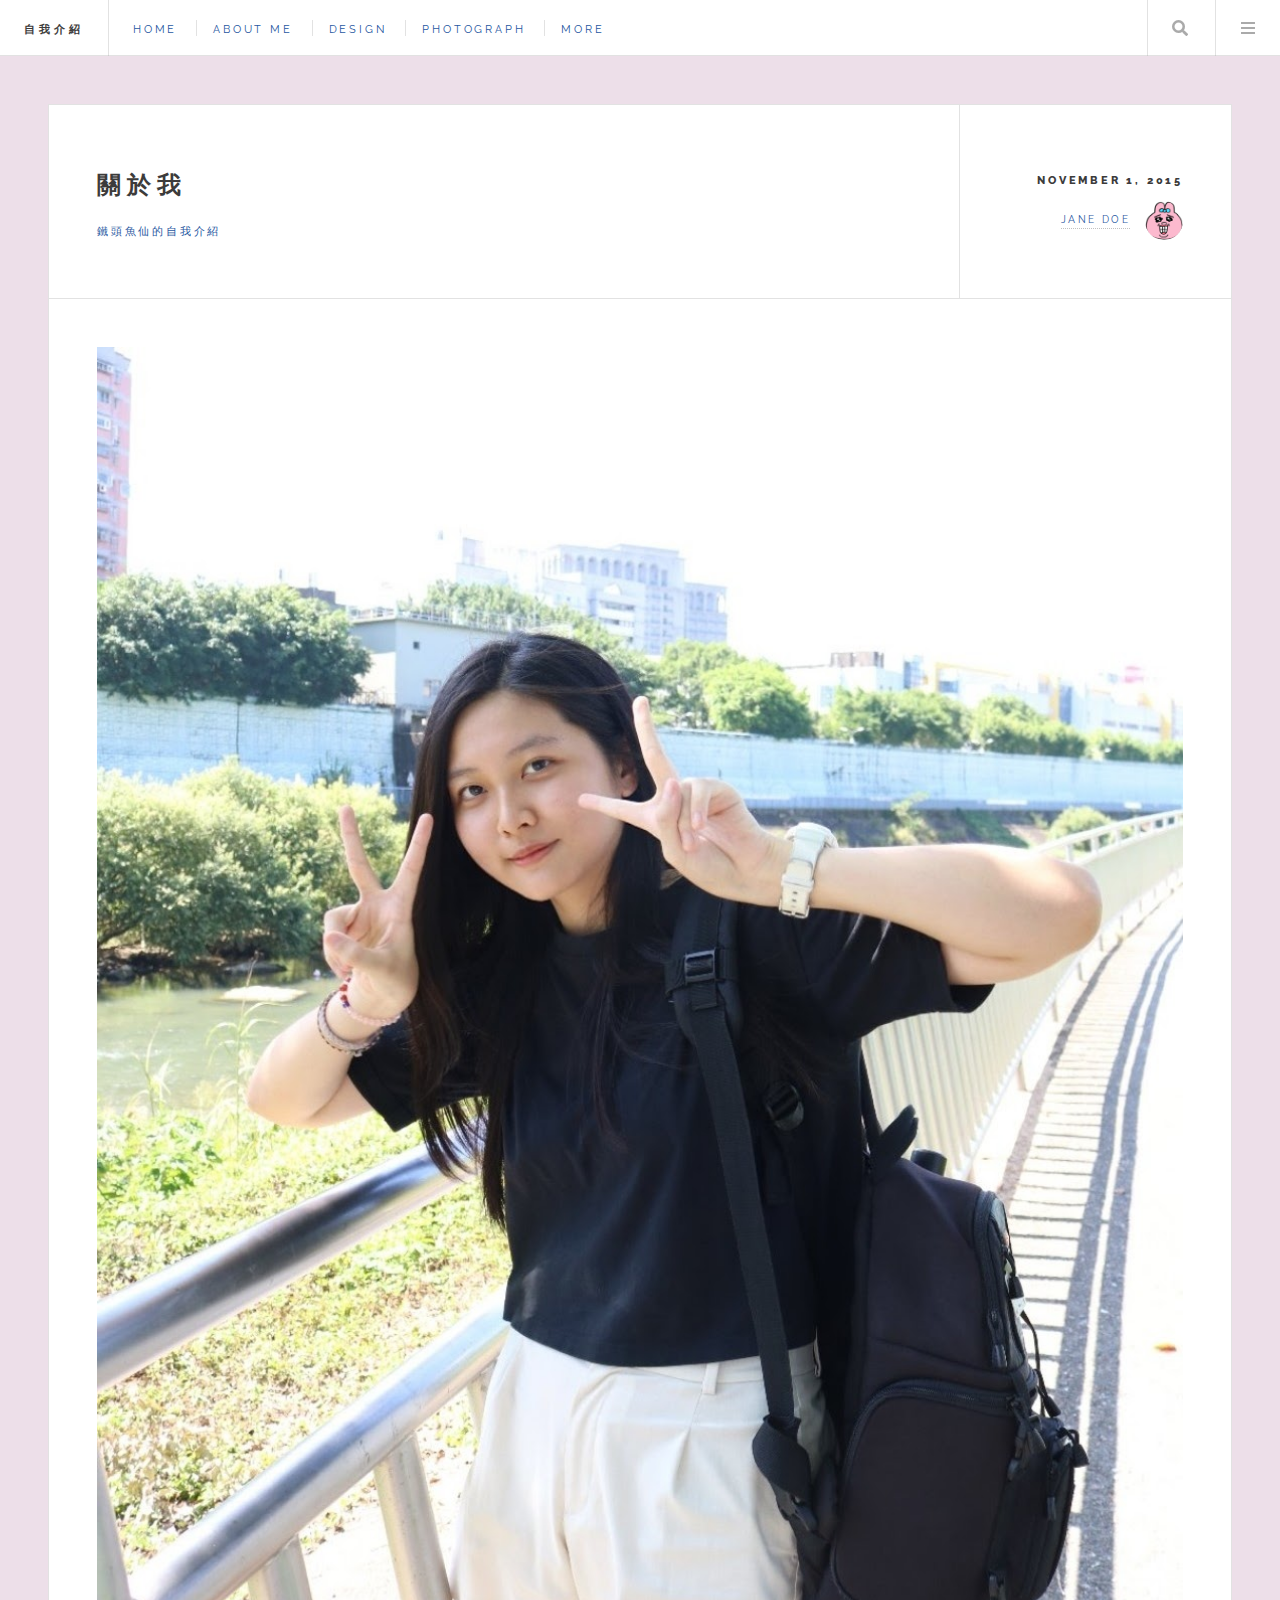
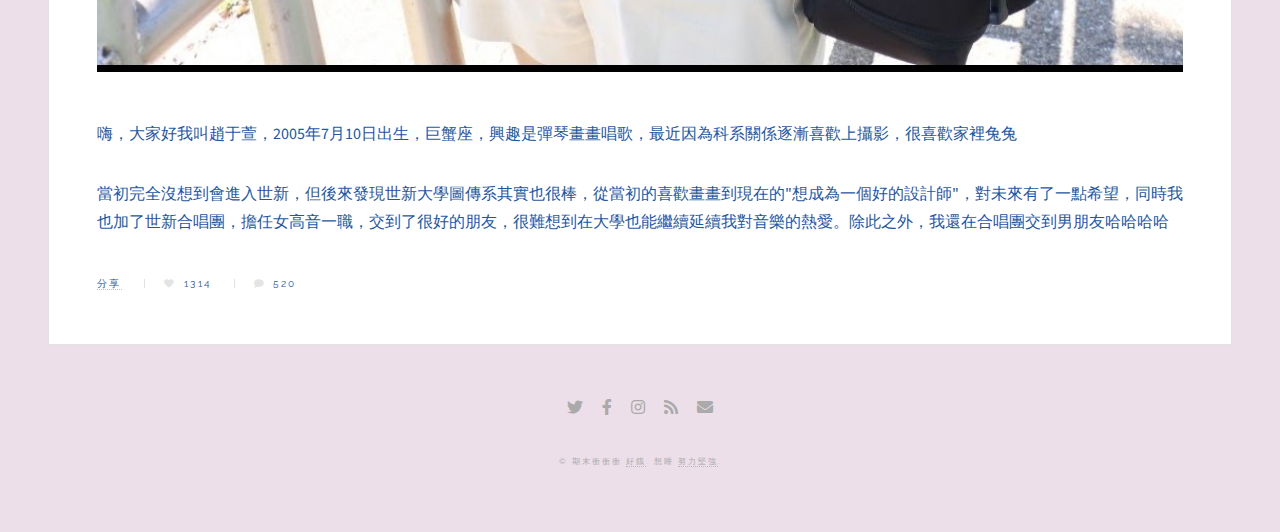
<file: single.html>
<!DOCTYPE HTML>
<!--
	Future Imperfect by HTML5 UP
	html5up.net | @ajlkn
	Free for personal and commercial use under the CCA 3.0 license (html5up.net/license)
-->
<html>
	<head>
		<title>自我介紹</title>
		<meta charset="utf-8" />
		<meta name="viewport" content="width=device-width, initial-scale=1, user-scalable=no" />
		<link rel="stylesheet" href="assets/css/main.css" />
	</head>
	<body class="single is-preload">

		<!-- Wrapper -->
			<div id="wrapper">

				<!-- Header -->
					<header id="header">
						<h1><a href="index.html">自我介紹 </a></h1>
						<nav class="links">
							<ul>
								<li><a href="#">Home</a></li>
								<li><a href="#">About me</a></li>
								<li><a href="#">Design</a></li>
								<li><a href="#">Photograph
								</a></li>
								<li><a href="#">more</a></li>
							</ul>
						</nav>
						<nav class="main">
							<ul>
								<li class="search">
									<a class="fa-search" href="#search">Search</a>
									<form id="search" method="get" action="#">
										<input type="text" name="query" placeholder="Search" />
									</form>
								</li>
								<li class="menu">
									<a class="fa-bars" href="#menu">Menu</a>
								</li>
							</ul>
						</nav>
					</header>

				<!-- Menu -->
					<section id="menu">

						<!-- Search -->
							<section>
								<form class="search" method="get" action="#">
									<input type="text" name="query" placeholder="Search" />
								</form>
							</section>

						<!-- Links -->
							<section>
								<ul class="links">
									<li>
										<a href="#">
											<h3>自我介紹</h3>
											<p>ABOUT</p>
										</a>
									</li>
									<li>
										<a href="#">
											<h3>繪畫相關作品</h3>
											<p>design</p>
										</a>
									</li>
									<li>
										<a href="#">
											<h3>攝影相關作品</h3>
											<p>photographs</p>
										</a>
									</li>
									<li>
										<a href="#">
											<h3>各種奇奇怪怪</h3>
											<p>more</p>
										</a>
									</li>
								</ul>
							</section>

						<!-- Actions -->
							<section>
								<ul class="actions stacked">
									<li><a href="#" class="button large fit">Log In</a></li>
								</ul>
							</section>

					</section>

				<!-- Main -->
					<div id="main">

						<!-- Post -->
							<article class="post">
								<header>
									<div class="title">
										<h2><a href="#">關於我</a></h2>
										<p>鐵頭魚仙的自我介紹</p>
									</div>
									<div class="meta">
										<time class="published" datetime="2015-11-01">November 1, 2015</time>
										<a href="#" class="author"><span class="name">Jane Doe</span><img src="images/avatar.jpg" alt="" /></a>
									</div>
								</header>
								<span class="image featured"><img src="images/pic01.jpg" alt="" /></span>
								<p>嗨，大家好我叫趙于萱，2005年7月10日出生，巨蟹座，興趣是彈琴畫畫唱歌，最近因為科系關係逐漸喜歡上攝影，很喜歡家裡兔兔</p>
								<p>當初完全沒想到會進入世新，但後來發現世新大學圖傳系其實也很棒，從當初的喜歡畫畫到現在的"想成為一個好的設計師"，對未來有了一點希望，同時我也加了世新合唱團，擔任女高音一職，交到了很好的朋友，很難想到在大學也能繼續延續我對音樂的熱愛。除此之外，我還在合唱團交到男朋友哈哈哈哈</p>
								<footer>
									<ul class="stats">
										<li><a href="#">分享</a></li>
										<li><a href="#" class="icon solid fa-heart">1314</a></li>
										<li><a href="#" class="icon solid fa-comment">520</a></li>
									</ul>
								</footer>
							</article>

					</div>

				<!-- Footer -->
					<section id="footer">
						<ul class="icons">
							<li><a href="#" class="icon brands fa-twitter"><span class="label">Twitter</span></a></li>
							<li><a href="#" class="icon brands fa-facebook-f"><span class="label">Facebook</span></a></li>
							<li><a href="#" class="icon brands fa-instagram"><span class="label">Instagram</span></a></li>
							<li><a href="#" class="icon solid fa-rss"><span class="label">RSS</span></a></li>
							<li><a href="#" class="icon solid fa-envelope"><span class="label">Email</span></a></li>
						</ul>
						<p class="copyright">&copy; 期末衝衝衝 <a href="http://html5up.net">好餓</a>. 想睡 <a href="http://unsplash.com">努力堅強</a>.</p>
					</section>

			</div>

		<!-- Scripts -->
			<script src="assets/js/jquery.min.js"></script>
			<script src="assets/js/browser.min.js"></script>
			<script src="assets/js/breakpoints.min.js"></script>
			<script src="assets/js/util.js"></script>
			<script src="assets/js/main.js"></script>

	</body>
</html>
</file>
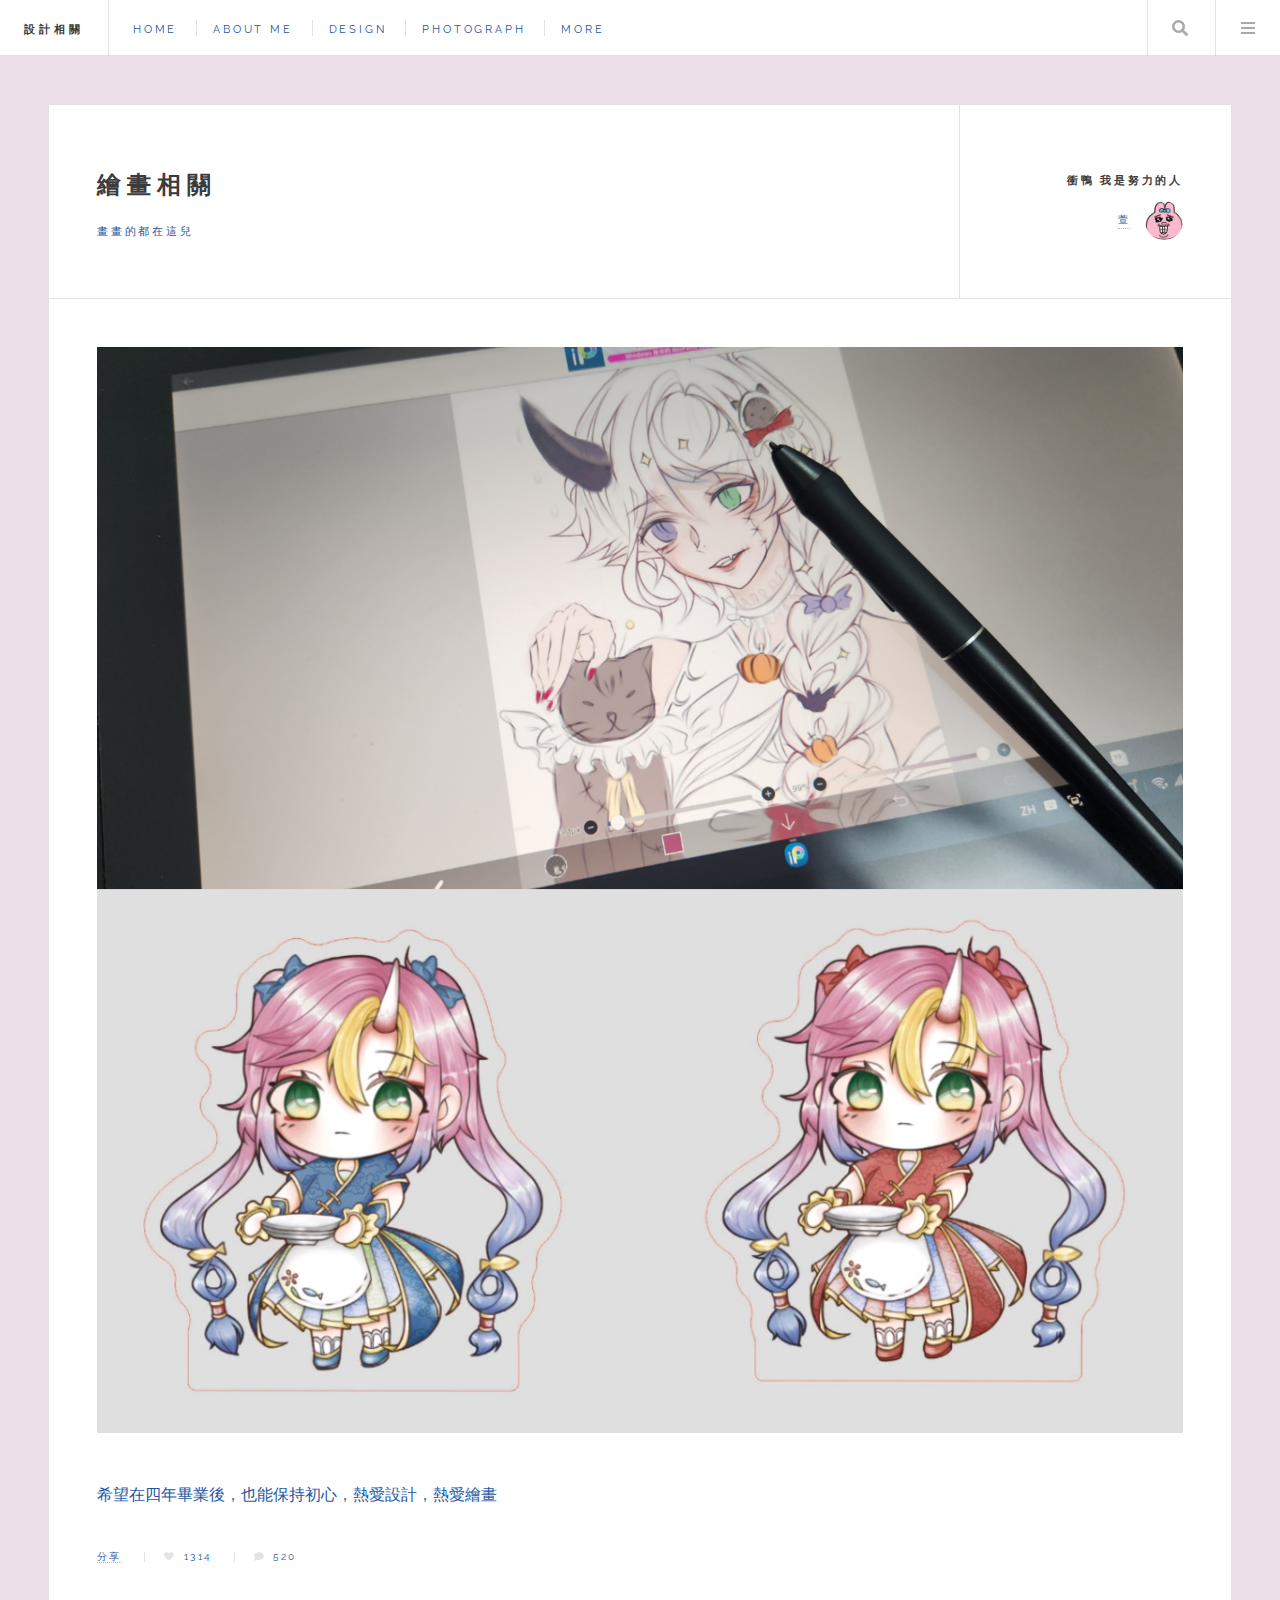
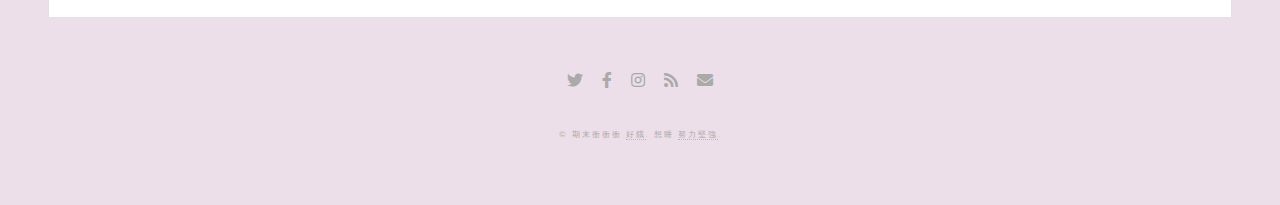
<file: single1.html>
<!DOCTYPE HTML>
<!--
	Future Imperfect by HTML5 UP
	html5up.net | @ajlkn
	Free for personal and commercial use under the CCA 3.0 license (html5up.net/license)
-->
<html>
	<head>
		<title>繪畫相關作品</title>
		<meta charset="utf-8" />
		<meta name="viewport" content="width=device-width, initial-scale=1, user-scalable=no" />
		<link rel="stylesheet" href="assets/css/main.css" />
	</head>
	<body class="single is-preload">

		<!-- Wrapper -->
			<div id="wrapper">

				<!-- Header -->
					<header id="header">
						<h1><a href="index.html">設計相關
					</a></h1>
						<nav class="links">
							<ul>
								<li><a href="#">Home</a></li>
								<li><a href="#">About me</a></li>
								<li><a href="#">Design</a></li>
								<li><a href="#">Photograph
								</a></li>
								<li><a href="#">more</a></li>
							</ul>
						</nav>
						<nav class="main">
							<ul>
								<li class="search">
									<a class="fa-search" href="#search">Search</a>
									<form id="search" method="get" action="#">
										<input type="text" name="query" placeholder="Search" />
									</form>
								</li>
								<li class="menu">
									<a class="fa-bars" href="#menu">Menu</a>
								</li>
							</ul>
						</nav>
					</header>

				<!-- Menu -->
					<section id="menu">

						<!-- Search -->
							<section>
								<form class="search" method="get" action="#">
									<input type="text" name="query" placeholder="Search" />
								</form>
							</section>

						<!-- Links -->
							<section>
								<ul class="links">
									<li>
										<a href="#">
											<h3>自我介紹</h3>
											<p>ABOUT</p>
										</a>
									</li>
									<li>
										<a href="#">
											<h3>繪畫相關作品</h3>
											<p>design</p>
										</a>
									</li>
									<li>
										<a href="#">
											<h3>攝影相關作品</h3>
											<p>photographs</p>
										</a>
									</li>
									<li>
										<a href="#">
											<h3>各種奇奇怪怪</h3>
											<p>more</p>
										</a>
									</li>
								</ul>
							</section>

						<!-- Actions -->
							<section>
								<ul class="actions stacked">
									<li><a href="#" class="button large fit">Log In</a></li>
								</ul>
							</section>

					</section>

				<!-- Main -->
					<div id="main">

						<!-- Post -->
							<article class="post">
								<header>
									<div class="title">
										<h2><a href="#">繪畫相關</a></h2>
										<p>畫畫的都在這兒</p>
									</div>
									<div class="meta">
										<time class="published" datetime="2015-11-01">衝鴨 我是努力的人</time>
										<a href="#" class="author"><span class="name">萱</span><img src="images/avatar.jpg" alt="" /></a>
									</div>
								</header>
								<span class="image featured"><img src="images/pic02.jpg" alt="" /></span>
								<p>希望在四年畢業後，也能保持初心，熱愛設計，熱愛繪畫 </p>
								<footer>
									<ul class="stats">
										<li><a href="#">分享</a></li>
										<li><a href="#" class="icon solid fa-heart">1314</a></li>
										<li><a href="#" class="icon solid fa-comment">520</a></li>
									</ul>
								</footer>
							</article>

					</div>

				<!-- Footer -->
					<section id="footer">
						<ul class="icons">
							<li><a href="#" class="icon brands fa-twitter"><span class="label">Twitter</span></a></li>
							<li><a href="#" class="icon brands fa-facebook-f"><span class="label">Facebook</span></a></li>
							<li><a href="#" class="icon brands fa-instagram"><span class="label">Instagram</span></a></li>
							<li><a href="#" class="icon solid fa-rss"><span class="label">RSS</span></a></li>
							<li><a href="#" class="icon solid fa-envelope"><span class="label">Email</span></a></li>
						</ul>
						<p class="copyright">&copy; 期末衝衝衝 <a href="http://html5up.net">好餓</a>. 想睡 <a href="http://unsplash.com">努力堅強</a>.</p>
					</section>

			</div>

		<!-- Scripts -->
			<script src="assets/js/jquery.min.js"></script>
			<script src="assets/js/browser.min.js"></script>
			<script src="assets/js/breakpoints.min.js"></script>
			<script src="assets/js/util.js"></script>
			<script src="assets/js/main.js"></script>

	</body>
</html>
</file>
<file: assets/css/main.css>
@import url(fontawesome-all.min.css);
@import url("https://fonts.googleapis.com/css?family=Source+Sans+Pro:400,700|Raleway:400,800,900");

/*
	Future Imperfect by HTML5 UP
	html5up.net | @ajlkn
	Free for personal and commercial use under the CCA 3.0 license (html5up.net/license)
*/

html, body, div, span, applet, object,
iframe, h1, h2, h3, h4, h5, h6, p, blockquote,
pre, a, abbr, acronym, address, big, cite,
code, del, dfn, em, img, ins, kbd, q, s, samp,
small, strike, strong, sub, sup, tt, var, b,
u, i, center, dl, dt, dd, ol, ul, li, fieldset,
form, label, legend, table, caption, tbody,
tfoot, thead, tr, th, td, article, aside,
canvas, details, embed, figure, figcaption,
footer, header, hgroup, menu, nav, output, ruby,
section, summary, time, mark, audio, video {
	margin: 0;
	padding: 0;
	border: 0;
	font-size: 100%;
	font: inherit;
	vertical-align: baseline;}

article, aside, details, figcaption, figure,
footer, header, hgroup, menu, nav, section {
	display: block;}

body {
	line-height: 1;
}

ol, ul {
	list-style: none;
}

blockquote, q {
	quotes: none;
}

	blockquote:before, blockquote:after, q:before, q:after {
		content: '';
		content: none;
	}

table {
	border-collapse: collapse;
	border-spacing: 0;
}

body {
	-webkit-text-size-adjust: none;
}

mark {
	background-color: transparent;
	color: inherit;
}

input::-moz-focus-inner {
	border: 0;
	padding: 0;
}

input, select, textarea {
	-moz-appearance: none;
	-webkit-appearance: none;
	-ms-appearance: none;
	appearance: none;
}

/* Basic */

	@-ms-viewport {
		width: device-width;
	}

	body {
		-ms-overflow-style: scrollbar;
	}

	@media screen and (max-width: 480px) {

		html, body {
			min-width: 320px;
		}

	}

	html {
		box-sizing: border-box;
	}

	*, *:before, *:after {
		box-sizing: inherit;
	}

	body {
		background: #eddfe9;
	}

		body.is-preload *, body.is-preload *:before, body.is-preload *:after {
			-moz-animation: none !important;
			-webkit-animation: none !important;
			-ms-animation: none !important;
			animation: none !important;
			-moz-transition: none !important;
			-webkit-transition: none !important;
			-ms-transition: none !important;
			transition: none !important;
		}

/* Type */

	body, input, select, textarea {
		color: #1f57a1;
		font-family: "Source Sans Pro", Helvetica, sans-serif;
		font-size: 20pt;
		font-weight: 400;
		line-height: 1.75;
	}

		@media screen and (max-width: 1680px) {

			body, input, select, textarea {
				font-size: 12pt;
			}

		}

		@media screen and (max-width: 1280px) {

			body, input, select, textarea {
				font-size: 12pt;
			}

		}

		@media screen and (max-width: 980px) {

			body, input, select, textarea {
				font-size: 12pt;
			}

		}

		@media screen and (max-width: 736px) {

			body, input, select, textarea {
				font-size: 12pt;
			}

		}

		@media screen and (max-width: 480px) {

			body, input, select, textarea {
				font-size: 12pt;
			}

		}

	a {
		-moz-transition: color 0.2s ease, border-bottom-color 0.2s ease;
		-webkit-transition: color 0.2s ease, border-bottom-color 0.2s ease;
		-ms-transition: color 0.2s ease, border-bottom-color 0.2s ease;
		transition: color 0.2s ease, border-bottom-color 0.2s ease;
		border-bottom: dotted 1px rgba(160, 160, 160, 0.65);
		color: inherit;
		text-decoration: none;
	}

		a:before {
			-moz-transition: color 0.2s ease;
			-webkit-transition: color 0.2s ease;
			-ms-transition: color 0.2s ease;
			transition: color 0.2s ease;
		}

		a:hover {
			border-bottom-color: transparent;
			color: ##ae9df5 !important;
		}

			a:hover:before {
				color: #ae9df5 !important;
			}

	strong, b {
		color: #3c3b3b;
		font-weight: 700;
	}

	em, i {
		font-style: italic;
	}

	p {
		margin: 0 0 2em 0;
	}

	h1, h2, h3, h4, h5, h6 {
		color: #3c3b3b;
		font-family: "Raleway", Helvetica, sans-serif;
		font-weight: 800;
		letter-spacing: 0.25em;
		line-height: 1.65;
		margin: 0 0 1em 0;
		text-transform: uppercase;
	}

		h1 a, h2 a, h3 a, h4 a, h5 a, h6 a {
			color: inherit;
			border-bottom: 0;
		}

	h2 {
		font-size: 1.1em;
	}

	h3 {
		font-size: 0.9em;
	}

	h4 {
		font-size: 0.7em;
	}

	h5 {
		font-size: 0.7em;
	}

	h6 {
		font-size: 0.7em;
	}

	sub {
		font-size: 0.8em;
		position: relative;
		top: 0.5em;
	}

	sup {
		font-size: 0.8em;
		position: relative;
		top: -0.5em;
	}

	blockquote {
		border-left: solid 4px rgba(160, 160, 160, 0.3);
		font-style: italic;
		margin: 0 0 2em 0;
		padding: 0.5em 0 0.5em 2em;
	}

	code {
		background: rgba(160, 160, 160, 0.075);
		border: solid 1px rgba(160, 160, 160, 0.3);
		font-family: "Courier New", monospace;
		font-size: 0.9em;
		margin: 0 0.25em;
		padding: 0.25em 0.65em;
	}

	pre {
		-webkit-overflow-scrolling: touch;
		font-family: "Courier New", monospace;
		font-size: 0.9em;
		margin: 0 0 2em 0;
	}

		pre code {
			display: block;
			line-height: 1.75em;
			padding: 1em 1.5em;
			overflow-x: auto;
		}

	hr {
		border: 0;
		border-bottom: solid 1px rgba(160, 160, 160, 0.3);
		margin: 2em 0;
	}

		hr.major {
			margin: 3em 0;
		}

	.align-left {
		text-align: left;
	}

	.align-center {
		text-align: center;
	}

	.align-right {
		text-align: right;
	}

/* Row */

	.row {
		display: flex;
		flex-wrap: wrap;
		box-sizing: border-box;
		align-items: stretch;
	}

		.row > * {
			box-sizing: border-box;
		}

		.row.gtr-uniform > * > :last-child {
			margin-bottom: 0;
		}

		.row.aln-left {
			justify-content: flex-start;
		}

		.row.aln-center {
			justify-content: center;
		}

		.row.aln-right {
			justify-content: flex-end;
		}

		.row.aln-top {
			align-items: flex-start;
		}

		.row.aln-middle {
			align-items: center;
		}

		.row.aln-bottom {
			align-items: flex-end;
		}

		.row > .imp {
			order: -1;
		}

		.row > .col-1 {
			width: 8.33333%;
		}

		.row > .off-1 {
			margin-left: 8.33333%;
		}

		.row > .col-2 {
			width: 16.66667%;
		}

		.row > .off-2 {
			margin-left: 16.66667%;
		}

		.row > .col-3 {
			width: 25%;
		}

		.row > .off-3 {
			margin-left: 25%;
		}

		.row > .col-4 {
			width: 33.33333%;
		}

		.row > .off-4 {
			margin-left: 33.33333%;
		}

		.row > .col-5 {
			width: 41.66667%;
		}

		.row > .off-5 {
			margin-left: 41.66667%;
		}

		.row > .col-6 {
			width: 50%;
		}

		.row > .off-6 {
			margin-left: 50%;
		}

		.row > .col-7 {
			width: 58.33333%;
		}

		.row > .off-7 {
			margin-left: 58.33333%;
		}

		.row > .col-8 {
			width: 66.66667%;
		}

		.row > .off-8 {
			margin-left: 66.66667%;
		}

		.row > .col-9 {
			width: 75%;
		}

		.row > .off-9 {
			margin-left: 75%;
		}

		.row > .col-10 {
			width: 83.33333%;
		}

		.row > .off-10 {
			margin-left: 83.33333%;
		}

		.row > .col-11 {
			width: 91.66667%;
		}

		.row > .off-11 {
			margin-left: 91.66667%;
		}

		.row > .col-12 {
			width: 100%;
		}

		.row > .off-12 {
			margin-left: 100%;
		}

		.row.gtr-0 {
			margin-top: 0;
			margin-left: 0em;
		}

			.row.gtr-0 > * {
				padding: 0 0 0 0em;
			}

			.row.gtr-0.gtr-uniform {
				margin-top: 0em;
			}

				.row.gtr-0.gtr-uniform > * {
					padding-top: 0em;
				}

		.row.gtr-25 {
			margin-top: 0;
			margin-left: -0.25em;
		}

			.row.gtr-25 > * {
				padding: 0 0 0 0.25em;
			}

			.row.gtr-25.gtr-uniform {
				margin-top: -0.25em;
			}

				.row.gtr-25.gtr-uniform > * {
					padding-top: 0.25em;
				}

		.row.gtr-50 {
			margin-top: 0;
			margin-left: -0.5em;
		}

			.row.gtr-50 > * {
				padding: 0 0 0 0.5em;
			}

			.row.gtr-50.gtr-uniform {
				margin-top: -0.5em;
			}

				.row.gtr-50.gtr-uniform > * {
					padding-top: 0.5em;
				}

		.row {
			margin-top: 0;
			margin-left: -1em;
		}

			.row > * {
				padding: 0 0 0 1em;
			}

			.row.gtr-uniform {
				margin-top: -1em;
			}

				.row.gtr-uniform > * {
					padding-top: 1em;
				}

		.row.gtr-150 {
			margin-top: 0;
			margin-left: -1.5em;
		}

			.row.gtr-150 > * {
				padding: 0 0 0 1.5em;
			}

			.row.gtr-150.gtr-uniform {
				margin-top: -1.5em;
			}

				.row.gtr-150.gtr-uniform > * {
					padding-top: 1.5em;
				}

		.row.gtr-200 {
			margin-top: 0;
			margin-left: -2em;
		}

			.row.gtr-200 > * {
				padding: 0 0 0 2em;
			}

			.row.gtr-200.gtr-uniform {
				margin-top: -2em;
			}

				.row.gtr-200.gtr-uniform > * {
					padding-top: 2em;
				}

		@media screen and (max-width: 1680px) {

			.row {
				display: flex;
				flex-wrap: wrap;
				box-sizing: border-box;
				align-items: stretch;
			}

				.row > * {
					box-sizing: border-box;
				}

				.row.gtr-uniform > * > :last-child {
					margin-bottom: 0;
				}

				.row.aln-left {
					justify-content: flex-start;
				}

				.row.aln-center {
					justify-content: center;
				}

				.row.aln-right {
					justify-content: flex-end;
				}

				.row.aln-top {
					align-items: flex-start;
				}

				.row.aln-middle {
					align-items: center;
				}

				.row.aln-bottom {
					align-items: flex-end;
				}

				.row > .imp-xlarge {
					order: -1;
				}

				.row > .col-1-xlarge {
					width: 8.33333%;
				}

				.row > .off-1-xlarge {
					margin-left: 8.33333%;
				}

				.row > .col-2-xlarge {
					width: 16.66667%;
				}

				.row > .off-2-xlarge {
					margin-left: 16.66667%;
				}

				.row > .col-3-xlarge {
					width: 25%;
				}

				.row > .off-3-xlarge {
					margin-left: 25%;
				}

				.row > .col-4-xlarge {
					width: 33.33333%;
				}

				.row > .off-4-xlarge {
					margin-left: 33.33333%;
				}

				.row > .col-5-xlarge {
					width: 41.66667%;
				}

				.row > .off-5-xlarge {
					margin-left: 41.66667%;
				}

				.row > .col-6-xlarge {
					width: 50%;
				}

				.row > .off-6-xlarge {
					margin-left: 50%;
				}

				.row > .col-7-xlarge {
					width: 58.33333%;
				}

				.row > .off-7-xlarge {
					margin-left: 58.33333%;
				}

				.row > .col-8-xlarge {
					width: 66.66667%;
				}

				.row > .off-8-xlarge {
					margin-left: 66.66667%;
				}

				.row > .col-9-xlarge {
					width: 75%;
				}

				.row > .off-9-xlarge {
					margin-left: 75%;
				}

				.row > .col-10-xlarge {
					width: 83.33333%;
				}

				.row > .off-10-xlarge {
					margin-left: 83.33333%;
				}

				.row > .col-11-xlarge {
					width: 91.66667%;
				}

				.row > .off-11-xlarge {
					margin-left: 91.66667%;
				}

				.row > .col-12-xlarge {
					width: 100%;
				}

				.row > .off-12-xlarge {
					margin-left: 100%;
				}

				.row.gtr-0 {
					margin-top: 0;
					margin-left: 0em;
				}

					.row.gtr-0 > * {
						padding: 0 0 0 0em;
					}

					.row.gtr-0.gtr-uniform {
						margin-top: 0em;
					}

						.row.gtr-0.gtr-uniform > * {
							padding-top: 0em;
						}

				.row.gtr-25 {
					margin-top: 0;
					margin-left: -0.25em;
				}

					.row.gtr-25 > * {
						padding: 0 0 0 0.25em;
					}

					.row.gtr-25.gtr-uniform {
						margin-top: -0.25em;
					}

						.row.gtr-25.gtr-uniform > * {
							padding-top: 0.25em;
						}

				.row.gtr-50 {
					margin-top: 0;
					margin-left: -0.5em;
				}

					.row.gtr-50 > * {
						padding: 0 0 0 0.5em;
					}

					.row.gtr-50.gtr-uniform {
						margin-top: -0.5em;
					}

						.row.gtr-50.gtr-uniform > * {
							padding-top: 0.5em;
						}

				.row {
					margin-top: 0;
					margin-left: -1em;
				}

					.row > * {
						padding: 0 0 0 1em;
					}

					.row.gtr-uniform {
						margin-top: -1em;
					}

						.row.gtr-uniform > * {
							padding-top: 1em;
						}

				.row.gtr-150 {
					margin-top: 0;
					margin-left: -1.5em;
				}

					.row.gtr-150 > * {
						padding: 0 0 0 1.5em;
					}

					.row.gtr-150.gtr-uniform {
						margin-top: -1.5em;
					}

						.row.gtr-150.gtr-uniform > * {
							padding-top: 1.5em;
						}

				.row.gtr-200 {
					margin-top: 0;
					margin-left: -2em;
				}

					.row.gtr-200 > * {
						padding: 0 0 0 2em;
					}

					.row.gtr-200.gtr-uniform {
						margin-top: -2em;
					}

						.row.gtr-200.gtr-uniform > * {
							padding-top: 2em;
						}

		}

		@media screen and (max-width: 1280px) {

			.row {
				display: flex;
				flex-wrap: wrap;
				box-sizing: border-box;
				align-items: stretch;
			}

				.row > * {
					box-sizing: border-box;
				}

				.row.gtr-uniform > * > :last-child {
					margin-bottom: 0;
				}

				.row.aln-left {
					justify-content: flex-start;
				}

				.row.aln-center {
					justify-content: center;
				}

				.row.aln-right {
					justify-content: flex-end;
				}

				.row.aln-top {
					align-items: flex-start;
				}

				.row.aln-middle {
					align-items: center;
				}

				.row.aln-bottom {
					align-items: flex-end;
				}

				.row > .imp-large {
					order: -1;
				}

				.row > .col-1-large {
					width: 8.33333%;
				}

				.row > .off-1-large {
					margin-left: 8.33333%;
				}

				.row > .col-2-large {
					width: 16.66667%;
				}

				.row > .off-2-large {
					margin-left: 16.66667%;
				}

				.row > .col-3-large {
					width: 25%;
				}

				.row > .off-3-large {
					margin-left: 25%;
				}

				.row > .col-4-large {
					width: 33.33333%;
				}

				.row > .off-4-large {
					margin-left: 33.33333%;
				}

				.row > .col-5-large {
					width: 41.66667%;
				}

				.row > .off-5-large {
					margin-left: 41.66667%;
				}

				.row > .col-6-large {
					width: 50%;
				}

				.row > .off-6-large {
					margin-left: 50%;
				}

				.row > .col-7-large {
					width: 58.33333%;
				}

				.row > .off-7-large {
					margin-left: 58.33333%;
				}

				.row > .col-8-large {
					width: 66.66667%;
				}

				.row > .off-8-large {
					margin-left: 66.66667%;
				}

				.row > .col-9-large {
					width: 75%;
				}

				.row > .off-9-large {
					margin-left: 75%;
				}

				.row > .col-10-large {
					width: 83.33333%;
				}

				.row > .off-10-large {
					margin-left: 83.33333%;
				}

				.row > .col-11-large {
					width: 91.66667%;
				}

				.row > .off-11-large {
					margin-left: 91.66667%;
				}

				.row > .col-12-large {
					width: 100%;
				}

				.row > .off-12-large {
					margin-left: 100%;
				}

				.row.gtr-0 {
					margin-top: 0;
					margin-left: 0em;
				}

					.row.gtr-0 > * {
						padding: 0 0 0 0em;
					}

					.row.gtr-0.gtr-uniform {
						margin-top: 0em;
					}

						.row.gtr-0.gtr-uniform > * {
							padding-top: 0em;
						}

				.row.gtr-25 {
					margin-top: 0;
					margin-left: -0.25em;
				}

					.row.gtr-25 > * {
						padding: 0 0 0 0.25em;
					}

					.row.gtr-25.gtr-uniform {
						margin-top: -0.25em;
					}

						.row.gtr-25.gtr-uniform > * {
							padding-top: 0.25em;
						}

				.row.gtr-50 {
					margin-top: 0;
					margin-left: -0.5em;
				}

					.row.gtr-50 > * {
						padding: 0 0 0 0.5em;
					}

					.row.gtr-50.gtr-uniform {
						margin-top: -0.5em;
					}

						.row.gtr-50.gtr-uniform > * {
							padding-top: 0.5em;
						}

				.row {
					margin-top: 0;
					margin-left: -1em;
				}

					.row > * {
						padding: 0 0 0 1em;
					}

					.row.gtr-uniform {
						margin-top: -1em;
					}

						.row.gtr-uniform > * {
							padding-top: 1em;
						}

				.row.gtr-150 {
					margin-top: 0;
					margin-left: -1.5em;
				}

					.row.gtr-150 > * {
						padding: 0 0 0 1.5em;
					}

					.row.gtr-150.gtr-uniform {
						margin-top: -1.5em;
					}

						.row.gtr-150.gtr-uniform > * {
							padding-top: 1.5em;
						}

				.row.gtr-200 {
					margin-top: 0;
					margin-left: -2em;
				}

					.row.gtr-200 > * {
						padding: 0 0 0 2em;
					}

					.row.gtr-200.gtr-uniform {
						margin-top: -2em;
					}

						.row.gtr-200.gtr-uniform > * {
							padding-top: 2em;
						}

		}

		@media screen and (max-width: 980px) {

			.row {
				display: flex;
				flex-wrap: wrap;
				box-sizing: border-box;
				align-items: stretch;
			}

				.row > * {
					box-sizing: border-box;
				}

				.row.gtr-uniform > * > :last-child {
					margin-bottom: 0;
				}

				.row.aln-left {
					justify-content: flex-start;
				}

				.row.aln-center {
					justify-content: center;
				}

				.row.aln-right {
					justify-content: flex-end;
				}

				.row.aln-top {
					align-items: flex-start;
				}

				.row.aln-middle {
					align-items: center;
				}

				.row.aln-bottom {
					align-items: flex-end;
				}

				.row > .imp-medium {
					order: -1;
				}

				.row > .col-1-medium {
					width: 8.33333%;
				}

				.row > .off-1-medium {
					margin-left: 8.33333%;
				}

				.row > .col-2-medium {
					width: 16.66667%;
				}

				.row > .off-2-medium {
					margin-left: 16.66667%;
				}

				.row > .col-3-medium {
					width: 25%;
				}

				.row > .off-3-medium {
					margin-left: 25%;
				}

				.row > .col-4-medium {
					width: 33.33333%;
				}

				.row > .off-4-medium {
					margin-left: 33.33333%;
				}

				.row > .col-5-medium {
					width: 41.66667%;
				}

				.row > .off-5-medium {
					margin-left: 41.66667%;
				}

				.row > .col-6-medium {
					width: 50%;
				}

				.row > .off-6-medium {
					margin-left: 50%;
				}

				.row > .col-7-medium {
					width: 58.33333%;
				}

				.row > .off-7-medium {
					margin-left: 58.33333%;
				}

				.row > .col-8-medium {
					width: 66.66667%;
				}

				.row > .off-8-medium {
					margin-left: 66.66667%;
				}

				.row > .col-9-medium {
					width: 75%;
				}

				.row > .off-9-medium {
					margin-left: 75%;
				}

				.row > .col-10-medium {
					width: 83.33333%;
				}

				.row > .off-10-medium {
					margin-left: 83.33333%;
				}

				.row > .col-11-medium {
					width: 91.66667%;
				}

				.row > .off-11-medium {
					margin-left: 91.66667%;
				}

				.row > .col-12-medium {
					width: 100%;
				}

				.row > .off-12-medium {
					margin-left: 100%;
				}

				.row.gtr-0 {
					margin-top: 0;
					margin-left: 0em;
				}

					.row.gtr-0 > * {
						padding: 0 0 0 0em;
					}

					.row.gtr-0.gtr-uniform {
						margin-top: 0em;
					}

						.row.gtr-0.gtr-uniform > * {
							padding-top: 0em;
						}

				.row.gtr-25 {
					margin-top: 0;
					margin-left: -0.25em;
				}

					.row.gtr-25 > * {
						padding: 0 0 0 0.25em;
					}

					.row.gtr-25.gtr-uniform {
						margin-top: -0.25em;
					}

						.row.gtr-25.gtr-uniform > * {
							padding-top: 0.25em;
						}

				.row.gtr-50 {
					margin-top: 0;
					margin-left: -0.5em;
				}

					.row.gtr-50 > * {
						padding: 0 0 0 0.5em;
					}

					.row.gtr-50.gtr-uniform {
						margin-top: -0.5em;
					}

						.row.gtr-50.gtr-uniform > * {
							padding-top: 0.5em;
						}

				.row {
					margin-top: 0;
					margin-left: -1em;
				}

					.row > * {
						padding: 0 0 0 1em;
					}

					.row.gtr-uniform {
						margin-top: -1em;
					}

						.row.gtr-uniform > * {
							padding-top: 1em;
						}

				.row.gtr-150 {
					margin-top: 0;
					margin-left: -1.5em;
				}

					.row.gtr-150 > * {
						padding: 0 0 0 1.5em;
					}

					.row.gtr-150.gtr-uniform {
						margin-top: -1.5em;
					}

						.row.gtr-150.gtr-uniform > * {
							padding-top: 1.5em;
						}

				.row.gtr-200 {
					margin-top: 0;
					margin-left: -2em;
				}

					.row.gtr-200 > * {
						padding: 0 0 0 2em;
					}

					.row.gtr-200.gtr-uniform {
						margin-top: -2em;
					}

						.row.gtr-200.gtr-uniform > * {
							padding-top: 2em;
						}

		}

		@media screen and (max-width: 736px) {

			.row {
				display: flex;
				flex-wrap: wrap;
				box-sizing: border-box;
				align-items: stretch;
			}

				.row > * {
					box-sizing: border-box;
				}

				.row.gtr-uniform > * > :last-child {
					margin-bottom: 0;
				}

				.row.aln-left {
					justify-content: flex-start;
				}

				.row.aln-center {
					justify-content: center;
				}

				.row.aln-right {
					justify-content: flex-end;
				}

				.row.aln-top {
					align-items: flex-start;
				}

				.row.aln-middle {
					align-items: center;
				}

				.row.aln-bottom {
					align-items: flex-end;
				}

				.row > .imp-small {
					order: -1;
				}

				.row > .col-1-small {
					width: 8.33333%;
				}

				.row > .off-1-small {
					margin-left: 8.33333%;
				}

				.row > .col-2-small {
					width: 16.66667%;
				}

				.row > .off-2-small {
					margin-left: 16.66667%;
				}

				.row > .col-3-small {
					width: 25%;
				}

				.row > .off-3-small {
					margin-left: 25%;
				}

				.row > .col-4-small {
					width: 33.33333%;
				}

				.row > .off-4-small {
					margin-left: 33.33333%;
				}

				.row > .col-5-small {
					width: 41.66667%;
				}

				.row > .off-5-small {
					margin-left: 41.66667%;
				}

				.row > .col-6-small {
					width: 50%;
				}

				.row > .off-6-small {
					margin-left: 50%;
				}

				.row > .col-7-small {
					width: 58.33333%;
				}

				.row > .off-7-small {
					margin-left: 58.33333%;
				}

				.row > .col-8-small {
					width: 66.66667%;
				}

				.row > .off-8-small {
					margin-left: 66.66667%;
				}

				.row > .col-9-small {
					width: 75%;
				}

				.row > .off-9-small {
					margin-left: 75%;
				}

				.row > .col-10-small {
					width: 83.33333%;
				}

				.row > .off-10-small {
					margin-left: 83.33333%;
				}

				.row > .col-11-small {
					width: 91.66667%;
				}

				.row > .off-11-small {
					margin-left: 91.66667%;
				}

				.row > .col-12-small {
					width: 100%;
				}

				.row > .off-12-small {
					margin-left: 100%;
				}

				.row.gtr-0 {
					margin-top: 0;
					margin-left: 0em;
				}

					.row.gtr-0 > * {
						padding: 0 0 0 0em;
					}

					.row.gtr-0.gtr-uniform {
						margin-top: 0em;
					}

						.row.gtr-0.gtr-uniform > * {
							padding-top: 0em;
						}

				.row.gtr-25 {
					margin-top: 0;
					margin-left: -0.25em;
				}

					.row.gtr-25 > * {
						padding: 0 0 0 0.25em;
					}

					.row.gtr-25.gtr-uniform {
						margin-top: -0.25em;
					}

						.row.gtr-25.gtr-uniform > * {
							padding-top: 0.25em;
						}

				.row.gtr-50 {
					margin-top: 0;
					margin-left: -0.5em;
				}

					.row.gtr-50 > * {
						padding: 0 0 0 0.5em;
					}

					.row.gtr-50.gtr-uniform {
						margin-top: -0.5em;
					}

						.row.gtr-50.gtr-uniform > * {
							padding-top: 0.5em;
						}

				.row {
					margin-top: 0;
					margin-left: -1em;
				}

					.row > * {
						padding: 0 0 0 1em;
					}

					.row.gtr-uniform {
						margin-top: -1em;
					}

						.row.gtr-uniform > * {
							padding-top: 1em;
						}

				.row.gtr-150 {
					margin-top: 0;
					margin-left: -1.5em;
				}

					.row.gtr-150 > * {
						padding: 0 0 0 1.5em;
					}

					.row.gtr-150.gtr-uniform {
						margin-top: -1.5em;
					}

						.row.gtr-150.gtr-uniform > * {
							padding-top: 1.5em;
						}

				.row.gtr-200 {
					margin-top: 0;
					margin-left: -2em;
				}

					.row.gtr-200 > * {
						padding: 0 0 0 2em;
					}

					.row.gtr-200.gtr-uniform {
						margin-top: -2em;
					}

						.row.gtr-200.gtr-uniform > * {
							padding-top: 2em;
						}

		}

		@media screen and (max-width: 480px) {

			.row {
				display: flex;
				flex-wrap: wrap;
				box-sizing: border-box;
				align-items: stretch;
			}

				.row > * {
					box-sizing: border-box;
				}

				.row.gtr-uniform > * > :last-child {
					margin-bottom: 0;
				}

				.row.aln-left {
					justify-content: flex-start;
				}

				.row.aln-center {
					justify-content: center;
				}

				.row.aln-right {
					justify-content: flex-end;
				}

				.row.aln-top {
					align-items: flex-start;
				}

				.row.aln-middle {
					align-items: center;
				}

				.row.aln-bottom {
					align-items: flex-end;
				}

				.row > .imp-xsmall {
					order: -1;
				}

				.row > .col-1-xsmall {
					width: 8.33333%;
				}

				.row > .off-1-xsmall {
					margin-left: 8.33333%;
				}

				.row > .col-2-xsmall {
					width: 16.66667%;
				}

				.row > .off-2-xsmall {
					margin-left: 16.66667%;
				}

				.row > .col-3-xsmall {
					width: 25%;
				}

				.row > .off-3-xsmall {
					margin-left: 25%;
				}

				.row > .col-4-xsmall {
					width: 33.33333%;
				}

				.row > .off-4-xsmall {
					margin-left: 33.33333%;
				}

				.row > .col-5-xsmall {
					width: 41.66667%;
				}

				.row > .off-5-xsmall {
					margin-left: 41.66667%;
				}

				.row > .col-6-xsmall {
					width: 50%;
				}

				.row > .off-6-xsmall {
					margin-left: 50%;
				}

				.row > .col-7-xsmall {
					width: 58.33333%;
				}

				.row > .off-7-xsmall {
					margin-left: 58.33333%;
				}

				.row > .col-8-xsmall {
					width: 66.66667%;
				}

				.row > .off-8-xsmall {
					margin-left: 66.66667%;
				}

				.row > .col-9-xsmall {
					width: 75%;
				}

				.row > .off-9-xsmall {
					margin-left: 75%;
				}

				.row > .col-10-xsmall {
					width: 83.33333%;
				}

				.row > .off-10-xsmall {
					margin-left: 83.33333%;
				}

				.row > .col-11-xsmall {
					width: 91.66667%;
				}

				.row > .off-11-xsmall {
					margin-left: 91.66667%;
				}

				.row > .col-12-xsmall {
					width: 100%;
				}

				.row > .off-12-xsmall {
					margin-left: 100%;
				}

				.row.gtr-0 {
					margin-top: 0;
					margin-left: 0em;
				}

					.row.gtr-0 > * {
						padding: 0 0 0 0em;
					}

					.row.gtr-0.gtr-uniform {
						margin-top: 0em;
					}

						.row.gtr-0.gtr-uniform > * {
							padding-top: 0em;
						}

				.row.gtr-25 {
					margin-top: 0;
					margin-left: -0.25em;
				}

					.row.gtr-25 > * {
						padding: 0 0 0 0.25em;
					}

					.row.gtr-25.gtr-uniform {
						margin-top: -0.25em;
					}

						.row.gtr-25.gtr-uniform > * {
							padding-top: 0.25em;
						}

				.row.gtr-50 {
					margin-top: 0;
					margin-left: -0.5em;
				}

					.row.gtr-50 > * {
						padding: 0 0 0 0.5em;
					}

					.row.gtr-50.gtr-uniform {
						margin-top: -0.5em;
					}

						.row.gtr-50.gtr-uniform > * {
							padding-top: 0.5em;
						}

				.row {
					margin-top: 0;
					margin-left: -1em;
				}

					.row > * {
						padding: 0 0 0 1em;
					}

					.row.gtr-uniform {
						margin-top: -1em;
					}

						.row.gtr-uniform > * {
							padding-top: 1em;
						}

				.row.gtr-150 {
					margin-top: 0;
					margin-left: -1.5em;
				}

					.row.gtr-150 > * {
						padding: 0 0 0 1.5em;
					}

					.row.gtr-150.gtr-uniform {
						margin-top: -1.5em;
					}

						.row.gtr-150.gtr-uniform > * {
							padding-top: 1.5em;
						}

				.row.gtr-200 {
					margin-top: 0;
					margin-left: -2em;
				}

					.row.gtr-200 > * {
						padding: 0 0 0 2em;
					}

					.row.gtr-200.gtr-uniform {
						margin-top: -2em;
					}

						.row.gtr-200.gtr-uniform > * {
							padding-top: 2em;
						}

		}

/* Author */

	.author {
		display: -moz-flex;
		display: -webkit-flex;
		display: -ms-flex;
		display: flex;
		-moz-flex-direction: row;
		-webkit-flex-direction: row;
		-ms-flex-direction: row;
		flex-direction: row;
		-moz-align-items: center;
		-webkit-align-items: center;
		-ms-align-items: center;
		align-items: center;
		-moz-justify-content: -moz-flex-end;
		-webkit-justify-content: -webkit-flex-end;
		-ms-justify-content: -ms-flex-end;
		justify-content: flex-end;
		border-bottom: 0;
		font-family: "Raleway", Helvetica, sans-serif;
		font-size: 0.6em;
		font-weight: 400;
		letter-spacing: 0.25em;
		text-transform: uppercase;
		white-space: nowrap;
	}

		.author .name {
			-moz-transition: border-bottom-color 0.2s ease;
			-webkit-transition: border-bottom-color 0.2s ease;
			-ms-transition: border-bottom-color 0.2s ease;
			transition: border-bottom-color 0.2s ease;
			border-bottom: dotted 1px rgba(160, 160, 160, 0.65);
			display: block;
			margin: 0 1.5em 0 0;
		}

		.author img {
			border-radius: 100%;
			display: block;
			width: 4em;
		}

		.author:hover .name {
			border-bottom-color: transparent;
		}

/* Blurb */

	.blurb h2 {
		font-size: 0.8em;
		margin: 0 0 1.5em 0;
	}

	.blurb h3 {
		font-size: 0.7em;
	}

	.blurb p {
		font-size: 0.9em;
	}

/* Box */

	.box {
		border: solid 1px rgba(160, 160, 160, 0.3);
		margin-bottom: 2em;
		padding: 1.5em;
	}

		.box > :last-child,
		.box > :last-child > :last-child,
		.box > :last-child > :last-child > :last-child {
			margin-bottom: 0;
		}

		.box.alt {
			border: 0;
			border-radius: 0;
			padding: 0;
		}

/* Button */

	input[type="submit"],
	input[type="reset"],
	input[type="button"],
	button,
	.button {
		-moz-appearance: none;
		-webkit-appearance: none;
		-ms-appearance: none;
		appearance: none;
		-moz-transition: background-color 0.2s ease, box-shadow 0.2s ease, color 0.2s ease;
		-webkit-transition: background-color 0.2s ease, box-shadow 0.2s ease, color 0.2s ease;
		-ms-transition: background-color 0.2s ease, box-shadow 0.2s ease, color 0.2s ease;
		transition: background-color 0.2s ease, box-shadow 0.2s ease, color 0.2s ease;
		background-color: transparent;
		border: 0;
		box-shadow: inset 0 0 0 1px rgba(160, 160, 160, 0.3);
		color: #809fd1 !important;
		cursor: pointer;
		display: inline-block;
		font-family: "Raleway", Helvetica, sans-serif;
		font-size: 0.6em;
		font-weight: 800;
		height: 4.8125em;
		letter-spacing: 0.25em;
		line-height: 4.8125em;
		padding: 0 2.5em;
		text-align: center;
		text-decoration: none;
		text-transform: uppercase;
		white-space: nowrap;
	}

		input[type="submit"]:hover,
		input[type="reset"]:hover,
		input[type="button"]:hover,
		button:hover,
		.button:hover {
			box-shadow: inset 0 0 0 1px #2ebaae;
			color: #809fd1 !important;
		}

			input[type="submit"]:hover:active,
			input[type="reset"]:hover:active,
			input[type="button"]:hover:active,
			button:hover:active,
			.button:hover:active {
				background-color: rgba(46, 186, 174, 0.05);
			}

		input[type="submit"]:before, input[type="submit"]:after,
		input[type="reset"]:before,
		input[type="reset"]:after,
		input[type="button"]:before,
		input[type="button"]:after,
		button:before,
		button:after,
		.button:before,
		.button:after {
			color: #aaaaaa;
			position: relative;
		}

		input[type="submit"]:before,
		input[type="reset"]:before,
		input[type="button"]:before,
		button:before,
		.button:before {
			left: -1em;
			padding: 0 0 0 0.75em;
		}

		input[type="submit"]:after,
		input[type="reset"]:after,
		input[type="button"]:after,
		button:after,
		.button:after {
			left: 1em;
			padding: 0 0.75em 0 0;
		}

		input[type="submit"].fit,
		input[type="reset"].fit,
		input[type="button"].fit,
		button.fit,
		.button.fit {
			width: 100%;
		}

		input[type="submit"].large,
		input[type="reset"].large,
		input[type="button"].large,
		button.large,
		.button.large {
			font-size: 0.7em;
			padding: 0 3em;
		}

		input[type="submit"].small,
		input[type="reset"].small,
		input[type="button"].small,
		button.small,
		.button.small {
			font-size: 0.5em;
		}

		input[type="submit"].disabled, input[type="submit"]:disabled,
		input[type="reset"].disabled,
		input[type="reset"]:disabled,
		input[type="button"].disabled,
		input[type="button"]:disabled,
		button.disabled,
		button:disabled,
		.button.disabled,
		.button:disabled {
			pointer-events: none;
			color: rgba(160, 160, 160, 0.3) !important;
		}

			input[type="submit"].disabled:before, input[type="submit"]:disabled:before,
			input[type="reset"].disabled:before,
			input[type="reset"]:disabled:before,
			input[type="button"].disabled:before,
			input[type="button"]:disabled:before,
			button.disabled:before,
			button:disabled:before,
			.button.disabled:before,
			.button:disabled:before {
				color: rgba(160, 160, 160, 0.3) !important;
			}

/* Form */

	form {
		margin: 0 0 2em 0;
	}

		form.search {
			text-decoration: none;
			position: relative;
		}

			form.search:before {
				-moz-osx-font-smoothing: grayscale;
				-webkit-font-smoothing: antialiased;
				display: inline-block;
				font-style: normal;
				font-variant: normal;
				text-rendering: auto;
				line-height: 1;
				text-transform: none !important;
				font-family: 'Font Awesome 5 Free';
				font-weight: 900;
			}

			form.search:before {
				color: #aaaaaa;
				content: '\f002';
				display: block;
				height: 2.75em;
				left: 0;
				line-height: 2.75em;
				position: absolute;
				text-align: center;
				top: 0;
				width: 2.5em;
			}

			form.search > input:first-child {
				padding-left: 2.5em;
			}

	label {
		color: #de4050;
		display: block;
		font-size: 0.9em;
		font-weight: 700;
		margin: 0 0 1em 0;
	}

	input[type="text"],
	input[type="password"],
	input[type="email"],
	input[type="tel"],
	select,
	textarea {
		-moz-appearance: none;
		-webkit-appearance: none;
		-ms-appearance: none;
		appearance: none;
		background: rgba(160, 160, 160, 0.075);
		border: none;
		border: solid 1px rgba(160, 160, 160, 0.3);
		border-radius: 0;
		color: inherit;
		display: block;
		outline: 0;
		padding: 0 1em;
		text-decoration: none;
		width: 100%;
	}

		input[type="text"]:invalid,
		input[type="password"]:invalid,
		input[type="email"]:invalid,
		input[type="tel"]:invalid,
		select:invalid,
		textarea:invalid {
			box-shadow: none;
		}

		input[type="text"]:focus,
		input[type="password"]:focus,
		input[type="email"]:focus,
		input[type="tel"]:focus,
		select:focus,
		textarea:focus {
			border-color: #de4050;
			box-shadow: inset 0 0 0 1px #2ebaae;
		}

	.select-wrapper {
		text-decoration: none;
		display: block;
		position: relative;
	}

		.select-wrapper:before {
			-moz-osx-font-smoothing: grayscale;
			-webkit-font-smoothing: antialiased;
			display: inline-block;
			font-style: normal;
			font-variant: normal;
			text-rendering: auto;
			line-height: 1;
			text-transform: none !important;
			font-family: 'Font Awesome 5 Free';
			font-weight: 900;
		}

		.select-wrapper:before {
			color: rgba(160, 160, 160, 0.3);
			content: '\f078';
			display: block;
			height: 2.75em;
			line-height: 2.75em;
			pointer-events: none;
			position: absolute;
			right: 0;
			text-align: center;
			top: 0;
			width: 2.75em;
		}

		.select-wrapper select::-ms-expand {
			display: none;
		}

	select {
		background-image: url("data:image/svg+xml;charset=utf8,%3Csvg xmlns='http://www.w3.org/2000/svg' width='40' height='40' preserveAspectRatio='none' viewBox='0 0 40 40'%3E%3Cpath d='M9.4,12.3l10.4,10.4l10.4-10.4c0.2-0.2,0.5-0.4,0.9-0.4c0.3,0,0.6,0.1,0.9,0.4l3.3,3.3c0.2,0.2,0.4,0.5,0.4,0.9 c0,0.4-0.1,0.6-0.4,0.9L20.7,31.9c-0.2,0.2-0.5,0.4-0.9,0.4c-0.3,0-0.6-0.1-0.9-0.4L4.3,17.3c-0.2-0.2-0.4-0.5-0.4-0.9 c0-0.4,0.1-0.6,0.4-0.9l3.3-3.3c0.2-0.2,0.5-0.4,0.9-0.4S9.1,12.1,9.4,12.3z' fill='rgba(160, 160, 160, 0.3)' /%3E%3C/svg%3E");
		background-size: 1.25rem;
		background-repeat: no-repeat;
		background-position: calc(100% - 1rem) center;
		height: 2.75em;
		padding-right: 2.75em;
		text-overflow: ellipsis;
	}

		select option {
			color: #de4050;
			background: #ffffff;
		}

		select:focus::-ms-value {
			background-color: transparent;
		}

		select::-ms-expand {
			display: none;
		}

	input[type="text"],
	input[type="password"],
	input[type="email"],
	select {
		height: 2.75em;
	}

	textarea {
		padding: 0.75em 1em;
	}

	input[type="checkbox"],
	input[type="radio"] {
		-moz-appearance: none;
		-webkit-appearance: none;
		-ms-appearance: none;
		appearance: none;
		display: block;
		float: left;
		margin-right: -2em;
		opacity: 0;
		width: 1em;
		z-index: -1;
	}

		input[type="checkbox"] + label,
		input[type="radio"] + label {
			text-decoration: none;
			color: #de4050;
			cursor: pointer;
			display: inline-block;
			font-size: 1em;
			font-weight: 400;
			padding-left: 2.4em;
			padding-right: 0.75em;
			position: relative;
		}

			input[type="checkbox"] + label:before,
			input[type="radio"] + label:before {
				-moz-osx-font-smoothing: grayscale;
				-webkit-font-smoothing: antialiased;
				display: inline-block;
				font-style: normal;
				font-variant: normal;
				text-rendering: auto;
				line-height: 1;
				text-transform: none !important;
				font-family: 'Font Awesome 5 Free';
				font-weight: 900;
			}

			input[type="checkbox"] + label:before,
			input[type="radio"] + label:before {
				background: rgba(160, 160, 160, 0.075);
				border: solid 1px rgba(160, 160, 160, 0.3);
				content: '';
				display: inline-block;
				font-size: 0.8em;
				height: 2.0625em;
				left: 0;
				line-height: 2.0625em;
				position: absolute;
				text-align: center;
				top: 0;
				width: 2.0625em;
			}

		input[type="checkbox"]:checked + label:before,
		input[type="radio"]:checked + label:before {
			background: #d9969c;
			border-color: #de4050;
			color:#de4050;
			content: '\f00c';
		}

		input[type="checkbox"]:focus + label:before,
		input[type="radio"]:focus + label:before {
			border-color: #2ebaae;
			box-shadow: 0 0 0 1px #2ebaae;
		}

	input[type="radio"] + label:before {
		border-radius: 100%;
	}

	::-webkit-input-placeholder {
		color: #aaaaaa !important;
		opacity: 1.0;
	}

	:-moz-placeholder {
		color: #aaaaaa !important;
		opacity: 1.0;
	}

	::-moz-placeholder {
		color: #aaaaaa !important;
		opacity: 1.0;
	}

	:-ms-input-placeholder {
		color: #aaaaaa !important;
		opacity: 1.0;
	}

/* Icon */

	.icon {
		text-decoration: none;
		border-bottom: none;
		position: relative;
	}

		.icon:before {
			-moz-osx-font-smoothing: grayscale;
			-webkit-font-smoothing: antialiased;
			display: inline-block;
			font-style: normal;
			font-variant: normal;
			text-rendering: auto;
			line-height: 1;
			text-transform: none !important;
			font-family: 'Font Awesome 5 Free';
			font-weight: 400;
		}

		.icon > .label {
			display: none;
		}

		.icon:before {
			line-height: inherit;
		}

		.icon.solid:before {
			font-weight: 900;
		}

		.icon.brands:before {
			font-family: 'Font Awesome 5 Brands';
		}

		.icon.suffix:before {
			float: right;
		}

/* Image */

	.image {
		border: 0;
		display: inline-block;
		position: relative;
	}

		.image img {
			display: block;
		}

		.image.left, .image.right {
			max-width: 40%;
		}

			.image.left img, .image.right img {
				width: 100%;
			}

		.image.left {
			float: left;
			padding: 0 1.5em 1em 0;
			top: 0.25em;
		}

		.image.right {
			float: right;
			padding: 0 0 1em 1.5em;
			top: 0.25em;
		}

		.image.fit {
			display: block;
			margin: 0 0 2em 0;
			width: 100%;
		}

			.image.fit img {
				width: 100%;
			}

		.image.featured {
			display: block;
			margin: 0 0 3em 0;
			width: 100%;
		}

			.image.featured img {
				width: 100%;
			}

			@media screen and (max-width: 736px) {

				.image.featured {
					margin: 0 0 1.5em 0;
				}

			}

		.image.main {
			display: block;
			margin: 0 0 3em 0;
			width: 100%;
		}

			.image.main img {
				width: 100%;
			}

/* List */

	ol {
		list-style: decimal;
		margin: 0 0 2em 0;
		padding-left: 1.25em;
	}

		ol li {
			padding-left: 0.25em;
		}

	ul {
		list-style: disc;
		margin: 0 0 2em 0;
		padding-left: 1em;
	}

		ul li {
			padding-left: 0.5em;
		}

		ul.alt {
			list-style: none;
			padding-left: 0;
		}

			ul.alt li {
				border-top: solid 1px rgba(160, 160, 160, 0.3);
				padding: 0.5em 0;
			}

				ul.alt li:first-child {
					border-top: 0;
					padding-top: 0;
				}

	dl {
		margin: 0 0 2em 0;
	}

		dl dt {
			display: block;
			font-weight: 700;
			margin: 0 0 1em 0;
		}

		dl dd {
			margin-left: 2em;
		}

/* Actions */

	ul.actions {
		display: -moz-flex;
		display: -webkit-flex;
		display: -ms-flex;
		display: flex;
		cursor: default;
		list-style: none;
		margin-left: -1em;
		padding-left: 0;
	}

		ul.actions li {
			padding: 0 0 0 1em;
			vertical-align: middle;
		}

		ul.actions.special {
			-moz-justify-content: center;
			-webkit-justify-content: center;
			-ms-justify-content: center;
			justify-content: center;
			width: 100%;
			margin-left: 0;
		}

			ul.actions.special li:first-child {
				padding-left: 0;
			}

		ul.actions.stacked {
			-moz-flex-direction: column;
			-webkit-flex-direction: column;
			-ms-flex-direction: column;
			flex-direction: column;
			margin-left: 0;
		}

			ul.actions.stacked li {
				padding: 1.3em 0 0 0;
			}

				ul.actions.stacked li:first-child {
					padding-top: 0;
				}

		ul.actions.fit {
			width: calc(100% + 1em);
		}

			ul.actions.fit li {
				-moz-flex-grow: 1;
				-webkit-flex-grow: 1;
				-ms-flex-grow: 1;
				flex-grow: 1;
				-moz-flex-shrink: 1;
				-webkit-flex-shrink: 1;
				-ms-flex-shrink: 1;
				flex-shrink: 1;
				width: 100%;
			}

				ul.actions.fit li > * {
					width: 100%;
				}

			ul.actions.fit.stacked {
				width: 100%;
			}

		@media screen and (max-width: 480px) {

			ul.actions:not(.fixed) {
				-moz-flex-direction: column;
				-webkit-flex-direction: column;
				-ms-flex-direction: column;
				flex-direction: column;
				margin-left: 0;
				width: 100% !important;
			}

				ul.actions:not(.fixed) li {
					-moz-flex-grow: 1;
					-webkit-flex-grow: 1;
					-ms-flex-grow: 1;
					flex-grow: 1;
					-moz-flex-shrink: 1;
					-webkit-flex-shrink: 1;
					-ms-flex-shrink: 1;
					flex-shrink: 1;
					padding: 1em 0 0 0;
					text-align: center;
					width: 100%;
				}

					ul.actions:not(.fixed) li > * {
						width: 100%;
					}

					ul.actions:not(.fixed) li:first-child {
						padding-top: 0;
					}

					ul.actions:not(.fixed) li input[type="submit"],
					ul.actions:not(.fixed) li input[type="reset"],
					ul.actions:not(.fixed) li input[type="button"],
					ul.actions:not(.fixed) li button,
					ul.actions:not(.fixed) li .button {
						width: 100%;
					}

						ul.actions:not(.fixed) li input[type="submit"].icon:before,
						ul.actions:not(.fixed) li input[type="reset"].icon:before,
						ul.actions:not(.fixed) li input[type="button"].icon:before,
						ul.actions:not(.fixed) li button.icon:before,
						ul.actions:not(.fixed) li .button.icon:before {
							margin-left: -0.5em;
						}

		}

/* Icons */

	ul.icons {
		cursor: default;
		list-style: none;
		padding-left: 0;
	}

		ul.icons li {
			display: inline-block;
			padding: 0 1em 0 0;
		}

			ul.icons li:last-child {
				padding-right: 0;
			}

			ul.icons li > * {
				border: 0;
			}

				ul.icons li > * .label {
					display: none;
				}

/* Posts */

	ul.posts {
		list-style: none;
		padding: 0;
	}

		ul.posts li {
			border-top: dotted 1px rgba(160, 160, 160, 0.3);
			margin: 1.5em 0 0 0;
			padding: 1.5em 0 0 0;
		}

			ul.posts li:first-child {
				border-top: 0;
				margin-top: 0;
				padding-top: 0;
			}

		ul.posts article {
			display: -moz-flex;
			display: -webkit-flex;
			display: -ms-flex;
			display: flex;
			-moz-align-items: -moz-flex-start;
			-webkit-align-items: -webkit-flex-start;
			-ms-align-items: -ms-flex-start;
			align-items: flex-start;
			-moz-flex-direction: row-reverse;
			-webkit-flex-direction: row-reverse;
			-ms-flex-direction: row-reverse;
			flex-direction: row-reverse;
		}

			ul.posts article .image {
				display: block;
				margin-right: 1.5em;
				min-width: 4em;
				width: 4em;
			}

				ul.posts article .image img {
					width: 100%;
				}

			ul.posts article header {
				-moz-flex-grow: 1;
				-webkit-flex-grow: 1;
				-ms-flex-grow: 1;
				flex-grow: 1;
				-ms-flex: 1;
			}

				ul.posts article header h3 {
					font-size: 0.7em;
					margin-top: 0.125em;
				}

				ul.posts article header .published {
					display: block;
					font-family: "Raleway", Helvetica, sans-serif;
					font-size: 0.6em;
					font-weight: 400;
					letter-spacing: 0.25em;
					margin: -0.625em 0 1.7em 0;
					text-transform: uppercase;
				}

				ul.posts article header > :last-child {
					margin-bottom: 0;
				}

/* Mini Post */

	.mini-post {
		display: -moz-flex;
		display: -webkit-flex;
		display: -ms-flex;
		display: flex;
		-moz-flex-direction: column-reverse;
		-webkit-flex-direction: column-reverse;
		-ms-flex-direction: column-reverse;
		flex-direction: column-reverse;
		background: #ffffff;
		border: solid 1px rgba(160, 160, 160, 0.3);
		margin: 0 0 2em 0;
	}

		.mini-post .image {
			overflow: hidden;
			width: 100%;
		}

			.mini-post .image img {
				-moz-transition: -moz-transform 0.2s ease-out;
				-webkit-transition: -webkit-transform 0.2s ease-out;
				-ms-transition: -ms-transform 0.2s ease-out;
				transition: transform 0.2s ease-out;
				width: 100%;
			}

			.mini-post .image:hover img {
				-moz-transform: scale(1.05);
				-webkit-transform: scale(1.05);
				-ms-transform: scale(1.05);
				transform: scale(1.05);
			}

		.mini-post header {
			padding: 1.25em 4.25em 0.1em 1.25em ;
			min-height: 4em;
			position: relative;
			-moz-flex-grow: 1;
			-webkit-flex-grow: 1;
			-ms-flex-grow: 1;
			flex-grow: 1;
		}

			.mini-post header h3 {
				font-size: 0.7em;
			}

			.mini-post header .published {
				display: block;
				font-family: "Raleway", Helvetica, sans-serif;
				font-size: 0.6em;
				font-weight: 400;
				letter-spacing: 0.25em;
				margin: -0.625em 0 1.7em 0;
				text-transform: uppercase;
			}

			.mini-post header .author {
				position: absolute;
				right: 2em;
				top: 2em;
			}

	.mini-posts {
		margin: 0 0 2em 0;
	}

		@media screen and (max-width: 1280px) {

			.mini-posts {
				display: -moz-flex;
				display: -webkit-flex;
				display: -ms-flex;
				display: flex;
				-moz-flex-wrap: wrap;
				-webkit-flex-wrap: wrap;
				-ms-flex-wrap: wrap;
				flex-wrap: wrap;
				width: calc(100% + 2em);
			}

				.mini-posts > * {
					margin: 2em 2em 0 0;
					width: calc(50% - 2em);
				}

				.mini-posts > :nth-child(-n + 2) {
					margin-top: 0;
				}

		}

		@media screen and (max-width: 480px) {

			.mini-posts {
				display: block;
				width: 100%;
			}

				.mini-posts > * {
					margin: 0 0 2em 0;
					width: 100%;
				}

		}

/* Post */

	.post {
		padding: 3em 3em 1em 3em ;
		background: #ffffff;
		border: solid 1px rgba(160, 160, 160, 0.3);
		margin: 0 0 3em 0;
		position: relative;
	}

		.post > header {
			display: -moz-flex;
			display: -webkit-flex;
			display: -ms-flex;
			display: flex;
			border-bottom: solid 1px rgba(160, 160, 160, 0.3);
			left: -3em;
			margin: -3em 0 3em 0;
			position: relative;
			width: calc(100% + 6em);
		}

			.post > header .title {
				-moz-flex-grow: 1;
				-webkit-flex-grow: 1;
				-ms-flex-grow: 1;
				flex-grow: 1;
				-ms-flex: 1;
				padding: 3.75em 3em 3.3em 3em;
			}

				.post > header .title h2 {
					font-weight: 900;
					font-size: 1.5em;
				}

				.post > header .title > :last-child {
					margin-bottom: 0;
				}

			.post > header .meta {
				padding: 3.75em 3em 1.75em 3em ;
				border-left: solid 1px rgba(160, 160, 160, 0.3);
				min-width: 17em;
				text-align: right;
				width: 17em;
			}

				.post > header .meta > * {
					margin: 0 0 1em 0;
				}

				.post > header .meta > :last-child {
					margin-bottom: 0;
				}

				.post > header .meta .published {
					color: #3c3b3b;
					display: block;
					font-family: "Raleway", Helvetica, sans-serif;
					font-size: 0.7em;
					font-weight: 800;
					letter-spacing: 0.25em;
					margin-top: 0.5em;
					text-transform: uppercase;
					white-space: nowrap;
				}

		.post > a.image.featured {
			overflow: hidden;
		}

			.post > a.image.featured img {
				-moz-transition: -moz-transform 0.2s ease-out;
				-webkit-transition: -webkit-transform 0.2s ease-out;
				-ms-transition: -ms-transform 0.2s ease-out;
				transition: transform 0.2s ease-out;
			}

			.post > a.image.featured:hover img {
				-moz-transform: scale(1.05);
				-webkit-transform: scale(1.05);
				-ms-transform: scale(1.05);
				transform: scale(1.05);
			}

		.post > footer {
			display: -moz-flex;
			display: -webkit-flex;
			display: -ms-flex;
			display: flex;
			-moz-align-items: center;
			-webkit-align-items: center;
			-ms-align-items: center;
			align-items: center;
		}

			.post > footer .actions {
				-moz-flex-grow: 1;
				-webkit-flex-grow: 1;
				-ms-flex-grow: 1;
				flex-grow: 1;
			}

			.post > footer .stats {
				cursor: default;
				list-style: none;
				padding: 0;
			}

				.post > footer .stats li {
					border-left: solid 1px rgba(160, 160, 160, 0.3);
					display: inline-block;
					font-family: "Raleway", Helvetica, sans-serif;
					font-size: 0.6em;
					font-weight: 400;
					letter-spacing: 0.25em;
					line-height: 1;
					margin: 0 0 0 2em;
					padding: 0 0 0 2em;
					text-transform: uppercase;
				}

					.post > footer .stats li:first-child {
						border-left: 0;
						margin-left: 0;
						padding-left: 0;
					}

					.post > footer .stats li .icon {
						border-bottom: 0;
					}

						.post > footer .stats li .icon:before {
							color: rgba(160, 160, 160, 0.3);
							margin-right: 0.75em;
						}

		@media screen and (max-width: 980px) {

			.post {
				border-left: 0;
				border-right: 0;
				left: -3em;
				width: calc(100% + (3em * 2));
			}

				.post > header {
					-moz-flex-direction: column;
					-webkit-flex-direction: column;
					-ms-flex-direction: column;
					flex-direction: column;
					padding: 3.75em 3em 1.25em 3em ;
					border-left: 0;
				}

					.post > header .title {
						-ms-flex: 0 1 auto;
						margin: 0 0 2em 0;
						padding: 0;
						text-align: center;
					}

					.post > header .meta {
						-moz-align-items: center;
						-webkit-align-items: center;
						-ms-align-items: center;
						align-items: center;
						display: -moz-flex;
						display: -webkit-flex;
						display: -ms-flex;
						display: flex;
						-moz-justify-content: center;
						-webkit-justify-content: center;
						-ms-justify-content: center;
						justify-content: center;
						border-left: 0;
						margin: 0 0 2em 0;
						padding-top: 0;
						padding: 0;
						text-align: left;
						width: 100%;
					}

						.post > header .meta > * {
							border-left: solid 1px rgba(160, 160, 160, 0.3);
							margin-left: 2em;
							padding-left: 2em;
						}

						.post > header .meta > :first-child {
							border-left: 0;
							margin-left: 0;
							padding-left: 0;
						}

						.post > header .meta .published {
							margin-bottom: 0;
							margin-top: 0;
						}

						.post > header .meta .author {
							-moz-flex-direction: row-reverse;
							-webkit-flex-direction: row-reverse;
							-ms-flex-direction: row-reverse;
							flex-direction: row-reverse;
							margin-bottom: 0;
						}

							.post > header .meta .author .name {
								margin: 0 0 0 1.5em;
							}

							.post > header .meta .author img {
								width: 3.5em;
							}

		}

		@media screen and (max-width: 736px) {

			.post {
				padding: 1.5em 1.5em 0.1em 1.5em ;
				left: -1.5em;
				margin: 0 0 2em 0;
				width: calc(100% + (1.5em * 2));
			}

				.post > header {
					padding: 3em 1.5em 0.5em 1.5em ;
					left: -1.5em;
					margin: -1.5em 0 1.5em 0;
					width: calc(100% + 3em);
				}

					.post > header .title h2 {
						font-size: 1.1em;
					}

		}

		@media screen and (max-width: 480px) {

			.post > header .meta {
				-moz-align-items: center;
				-webkit-align-items: center;
				-ms-align-items: center;
				align-items: center;
				-moz-flex-direction: column;
				-webkit-flex-direction: column;
				-ms-flex-direction: column;
				flex-direction: column;
			}

				.post > header .meta > * {
					border-left: 0;
					margin: 1em 0 0 0;
					padding-left: 0;
				}

				.post > header .meta .author .name {
					display: none;
				}

			.post > .image.featured {
				margin-left: -1.5em;
				margin-top: calc(-1.5em - 1px);
				width: calc(100% + 3em);
			}

			.post > footer {
				-moz-align-items: -moz-stretch;
				-webkit-align-items: -webkit-stretch;
				-ms-align-items: -ms-stretch;
				align-items: stretch;
				-moz-flex-direction: column-reverse;
				-webkit-flex-direction: column-reverse;
				-ms-flex-direction: column-reverse;
				flex-direction: column-reverse;
			}

				.post > footer .stats {
					text-align: center;
				}

					.post > footer .stats li {
						margin: 0 0 0 1.25em;
						padding: 0 0 0 1.25em;
					}

		}

/* Section/Article */

	section.special, article.special {
		text-align: center;
	}

	header p {
		font-family: "Raleway", Helvetica, sans-serif;
		font-size: 0.7em;
		font-weight: 400;
		letter-spacing: 0.25em;
		line-height: 2.5;
		margin-top: -1em;
		text-transform: uppercase;
	}

/* Table */

	.table-wrapper {
		-webkit-overflow-scrolling: touch;
		overflow-x: auto;
	}

	table {
		margin: 0 0 2em 0;
		width: 100%;
	}

		table tbody tr {
			border: solid 1px rgba(160, 160, 160, 0.3);
			border-left: 0;
			border-right: 0;
		}

			table tbody tr:nth-child(2n + 1) {
				background-color: rgba(160, 160, 160, 0.075);
			}

		table td {
			padding: 0.75em 0.75em;
		}

		table th {
			color: #3c3b3b;
			font-size: 0.9em;
			font-weight: 700;
			padding: 0 0.75em 0.75em 0.75em;
			text-align: left;
		}

		table thead {
			border-bottom: solid 2px rgba(160, 160, 160, 0.3);
		}

		table tfoot {
			border-top: solid 2px rgba(160, 160, 160, 0.3);
		}

		table.alt {
			border-collapse: separate;
		}

			table.alt tbody tr td {
				border: solid 1px rgba(160, 160, 160, 0.3);
				border-left-width: 0;
				border-top-width: 0;
			}

				table.alt tbody tr td:first-child {
					border-left-width: 1px;
				}

			table.alt tbody tr:first-child td {
				border-top-width: 1px;
			}

			table.alt thead {
				border-bottom: 0;
			}

			table.alt tfoot {
				border-top: 0;
			}

/* Header */

	body {
		padding-top: 3.5em;
	}

	#header {
		display: -moz-flex;
		display: -webkit-flex;
		display: -ms-flex;
		display: flex;
		-moz-justify-content: space-between;
		-webkit-justify-content: space-between;
		-ms-justify-content: space-between;
		justify-content: space-between;
		background-color: #ffffff;
		border-bottom: solid 1px rgba(160, 160, 160, 0.3);
		height: 3.5em;
		left: 0;
		line-height: 3.5em;
		position: fixed;
		top: 0;
		width: 100%;
		z-index: 10000;
	}

		#header a {
			color: inherit;
			text-decoration: none;
		}

		#header ul {
			list-style: none;
			margin: 0;
			padding-left: 0;
		}

			#header ul li {
				display: inline-block;
				padding-left: 0;
			}

		#header h1 {
			height: inherit;
			line-height: inherit;
			padding: 0 0 0 1.5em;
			white-space: nowrap;
		}

			#header h1 a {
				font-size: 0.7em;
			}

		#header .links {
			-moz-flex: 1;
			-webkit-flex: 1;
			-ms-flex: 1;
			flex: 1;
			border-left: solid 1px rgba(160, 160, 160, 0.3);
			height: inherit;
			line-height: inherit;
			margin-left: 1.5em;
			overflow: hidden;
			padding-left: 1.5em;
		}

			#header .links ul li {
				border-left: solid 1px rgba(160, 160, 160, 0.3);
				line-height: 1;
				margin-left: 1em;
				padding-left: 1em;
			}

				#header .links ul li:first-child {
					border-left: 0;
					margin-left: 0;
					padding-left: 0;
				}

				#header .links ul li a {
					border-bottom: 0;
					font-family: "Raleway", Helvetica, sans-serif;
					font-size: 0.7em;
					font-weight: 400;
					letter-spacing: 0.25em;
					text-transform: uppercase;
				}

		#header .main {
			height: inherit;
			line-height: inherit;
			text-align: right;
		}

			#header .main ul {
				height: inherit;
				line-height: inherit;
			}

				#header .main ul li {
					border-left: solid 1px rgba(160, 160, 160, 0.3);
					height: inherit;
					line-height: inherit;
					white-space: nowrap;
				}

					#header .main ul li > * {
						display: block;
						float: left;
					}

					#header .main ul li > a {
						text-decoration: none;
						border-bottom: 0;
						color: #aaaaaa;
						overflow: hidden;
						position: relative;
						text-indent: 4em;
						width: 4em;
					}

						#header .main ul li > a:before {
							-moz-osx-font-smoothing: grayscale;
							-webkit-font-smoothing: antialiased;
							display: inline-block;
							font-style: normal;
							font-variant: normal;
							text-rendering: auto;
							line-height: 1;
							text-transform: none !important;
							font-family: 'Font Awesome 5 Free';
							font-weight: 900;
						}

						#header .main ul li > a:before {
							display: block;
							height: inherit;
							left: 0;
							line-height: inherit;
							position: absolute;
							text-align: center;
							text-indent: 0;
							top: 0;
							width: inherit;
						}

		#header form {
			margin: 0;
		}

			#header form input {
				display: inline-block;
				height: 2.5em;
				position: relative;
				top: -2px;
				vertical-align: middle;
			}

		#header #search {
			-moz-transition: all 0.5s ease;
			-webkit-transition: all 0.5s ease;
			-ms-transition: all 0.5s ease;
			transition: all 0.5s ease;
			max-width: 0;
			opacity: 0;
			overflow: hidden;
			padding: 0;
			white-space: nowrap;
		}

			#header #search input {
				width: 12em;
			}

			#header #search.visible {
				max-width: 12.5em;
				opacity: 1;
				padding: 0 0.5em 0 0;
			}

		@media screen and (max-width: 980px) {

			#header .links {
				display: none;
			}

		}

		@media screen and (max-width: 736px) {

			#header {
				height: 2.75em;
				line-height: 2.75em;
			}

				#header h1 {
					padding: 0 0 0 1em;
				}

				#header .main .search {
					display: none;
				}

		}

/* Wrapper */

	#wrapper {
		display: -moz-flex;
		display: -webkit-flex;
		display: -ms-flex;
		display: flex;
		-moz-flex-direction: row-reverse;
		-webkit-flex-direction: row-reverse;
		-ms-flex-direction: row-reverse;
		flex-direction: row-reverse;
		-moz-transition: opacity 0.5s ease;
		-webkit-transition: opacity 0.5s ease;
		-ms-transition: opacity 0.5s ease;
		transition: opacity 0.5s ease;
		margin: 0 auto;
		max-width: 100%;
		opacity: 1;
		padding: 4.5em;
		width: 90em;
	}

		body.is-menu-visible #wrapper {
			opacity: 0.15;
		}

		@media screen and (max-width: 1680px) {

			#wrapper {
				padding: 3em;
			}

		}

		@media screen and (max-width: 1280px) {

			#wrapper {
				display: block;
			}

		}

		@media screen and (max-width: 736px) {

			#wrapper {
				padding: 1.5em;
			}

		}

		body.single #wrapper {
			display: block;
		}

/* Main */

	#main {
		-moz-flex-grow: 1;
		-webkit-flex-grow: 1;
		-ms-flex-grow: 1;
		flex-grow: 1;
		-ms-flex: 1;
		width: 100%;
	}

/* Sidebar */

	#sidebar {
		margin-right: 3em;
		min-width: 22em;
		width: 22em;
	}

		#sidebar > * {
			border-top: solid 1px rgba(160, 160, 160, 0.3);
			margin: 3em 0 0 0;
			padding: 3em 0 0 0;
		}

		#sidebar > :first-child {
			border-top: 0;
			margin-top: 0;
			padding-top: 0;
		}

		@media screen and (max-width: 1280px) {

			#sidebar {
				border-top: solid 1px rgba(160, 160, 160, 0.3);
				margin: 3em 0 0 0;
				min-width: 0;
				padding: 3em 0 0 0;
				width: 100%;
				overflow-x: hidden;
			}

		}

/* Intro */

	#intro .logo {
		border-bottom: 0;
		display: inline-block;
		margin: 0 0 1em 0;
		overflow: hidden;
		position: relative;
		width: 4em;
	}

		#intro .logo:before {
			background-image: url("data:image/svg+xml;charset=utf8,%3Csvg xmlns='http://www.w3.org/2000/svg' width='100px' height='100px' viewBox='0 0 100 100' preserveAspectRatio='none' zoomAndPan='disable'%3E%3Cpolygon points='0,0 100,0 100,25 50,0 0,25' style='fill:%23f4f4f4' /%3E%3Cpolygon points='0,100 100,100 100,75 50,100 0,75' style='fill:%23f4f4f4' /%3E%3C/svg%3E");
			background-position: top left;
			background-repeat: no-repeat;
			background-size: 100% 100%;
			content: '';
			display: block;
			height: 100%;
			left: 0;
			position: absolute;
			top: 0;
			width: 100%;
		}

		#intro .logo img {
			display: block;
			margin-left: -0.25em;
			width: 4.5em;
		}

	#intro header h2 {
		font-size: 2em;
		font-weight: 900;
	}

	#intro header p {
		font-size: 0.8em;
	}

	@media screen and (max-width: 1280px) {

		#intro {
			margin: 0 0 3em 0;
			text-align: center;
		}

			#intro header h2 {
				font-size: 2em;
			}

			#intro header p {
				font-size: 0.7em;
			}

	}

	@media screen and (max-width: 736px) {

		#intro {
			margin: 0 0 1.5em 0;
			padding: 1.25em 0;
		}

			#intro > :last-child {
				margin-bottom: 0;
			}

			#intro .logo {
				margin: 0 0 0.5em 0;
			}

			#intro header h2 {
				font-size: 1.25em;
			}

			#intro header > :last-child {
				margin-bottom: 0;
			}

	}

/* Footer */

	#footer .icons {
		color: #aaaaaa;
	}

	#footer .copyright {
		color: #aaaaaa;
		font-family: "Raleway", Helvetica, sans-serif;
		font-size: 0.5em;
		font-weight: 400;
		letter-spacing: 0.25em;
		text-transform: uppercase;
	}

	body.single #footer {
		text-align: center;
	}

/* Menu */

	#menu {
		-moz-transform: translateX(25em);
		-webkit-transform: translateX(25em);
		-ms-transform: translateX(25em);
		transform: translateX(25em);
		-moz-transition: -moz-transform 0.5s ease, visibility 0.5s;
		-webkit-transition: -webkit-transform 0.5s ease, visibility 0.5s;
		-ms-transition: -ms-transform 0.5s ease, visibility 0.5s;
		transition: transform 0.5s ease, visibility 0.5s;
		-webkit-overflow-scrolling: touch;
		background: #ffffff;
		border-left: solid 1px rgba(160, 160, 160, 0.3);
		box-shadow: none;
		height: 100%;
		max-width: 80%;
		overflow-y: auto;
		position: fixed;
		right: 0;
		top: 0;
		visibility: hidden;
		width: 25em;
		z-index: 10002;
	}

		#menu > * {
			border-top: solid 1px rgba(160, 160, 160, 0.3);
			padding: 3em;
		}

			#menu > * > :last-child {
				margin-bottom: 0;
			}

		#menu > :first-child {
			border-top: 0;
		}

		#menu .links {
			list-style: none;
			padding: 0;
		}

			#menu .links > li {
				border: 0;
				border-top: dotted 1px rgba(160, 160, 160, 0.3);
				margin: 1.5em 0 0 0;
				padding: 1.5em 0 0 0;
			}

				#menu .links > li a {
					display: block;
					border-bottom: 0;
				}

					#menu .links > li a h3 {
						-moz-transition: color 0.2s ease;
						-webkit-transition: color 0.2s ease;
						-ms-transition: color 0.2s ease;
						transition: color 0.2s ease;
						font-size: 0.7em;
					}

					#menu .links > li a p {
						font-family: "Raleway", Helvetica, sans-serif;
						font-size: 0.6em;
						font-weight: 400;
						letter-spacing: 0.25em;
						margin-bottom: 0;
						text-decoration: none;
						text-transform: uppercase;
					}

					#menu .links > li a:hover h3 {
						color: #2ebaae;
					}

				#menu .links > li:first-child {
					border-top: 0;
					margin-top: 0;
					padding-top: 0;
				}

		body.is-menu-visible #menu {
			-moz-transform: translateX(0);
			-webkit-transform: translateX(0);
			-ms-transform: translateX(0);
			transform: translateX(0);
			visibility: visible;
		}

		@media screen and (max-width: 736px) {

			#menu > * {
				padding: 1.5em;
			}

		}
</file>
